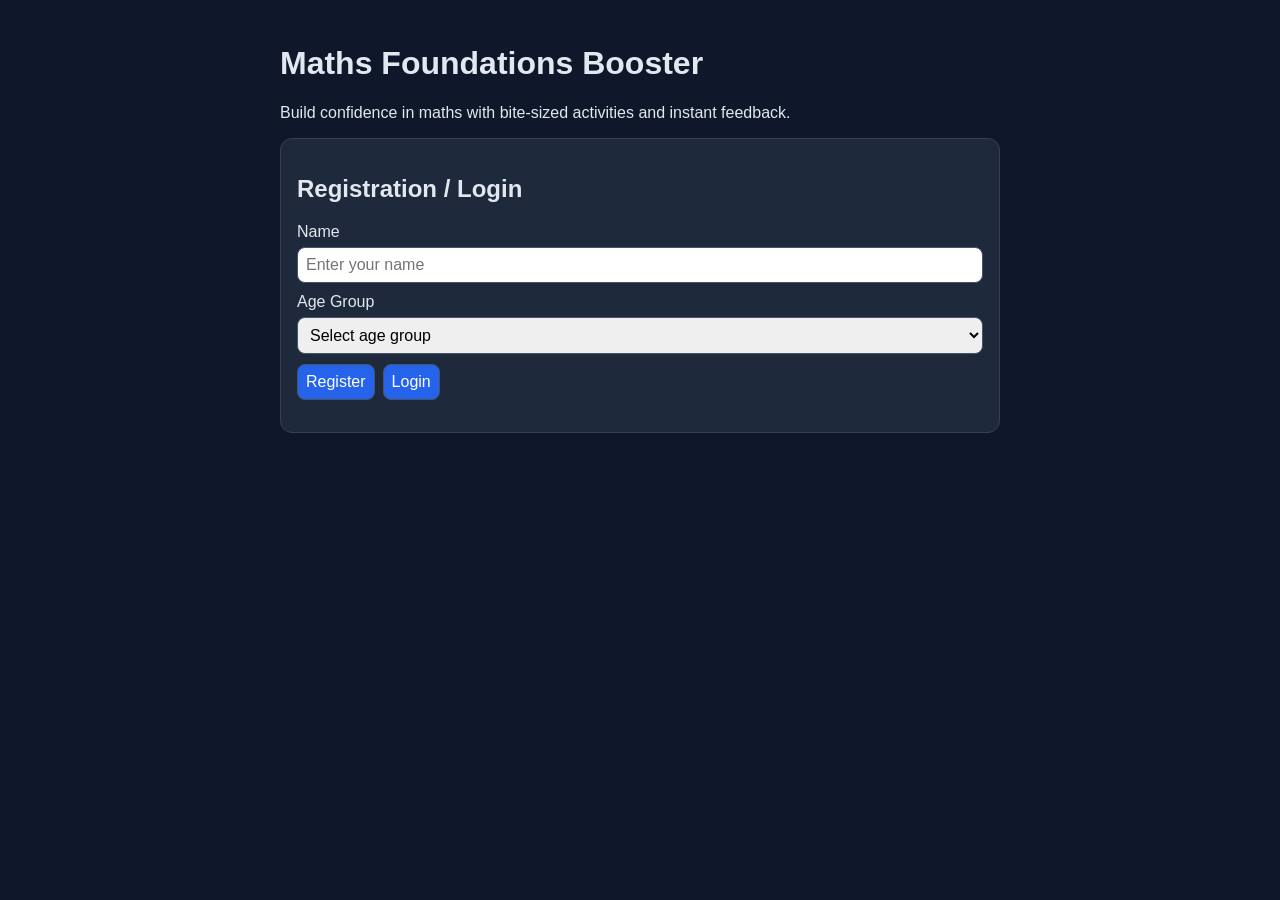
<file: maths-foundations-booster/index.html>
<!DOCTYPE html>
<html lang="en">
<head>
    <meta charset="UTF-8">
    <meta name="viewport" content="width=device-width, initial-scale=1.0">
    <title>Maths Foundations Booster</title>
    <link rel="stylesheet" href="styles.css">
</head>
<body>
    <main class="container">
        <header>
            <h1>Maths Foundations Booster</h1>
            <p>Build confidence in maths with bite-sized activities and instant feedback.</p>
        </header>

        <section id="auth-section" class="card">
            <h2>Registration / Login</h2>
            <div class="row">
                <label for="username">Name</label>
                <input id="username" type="text" maxlength="40" placeholder="Enter your name" autocomplete="off">
            </div>
            <div class="row">
                <label for="age-group">Age Group</label>
                <select id="age-group">
                    <option value="">Select age group</option>
                    <option value="5-7">5-7 years</option>
                    <option value="8-10">8-10 years</option>
                    <option value="11-13">11-13 years</option>
                </select>
            </div>
            <div class="actions">
                <button id="register-btn" type="button">Register</button>
                <button id="login-btn" type="button">Login</button>
            </div>
            <p id="auth-message" role="status" aria-live="polite"></p>
        </section>

        <section id="dashboard-section" class="card hidden" aria-live="polite">
            <h2>User Dashboard</h2>
            <p id="welcome-message"></p>
            <p id="progress-summary"></p>
        </section>

        <section id="activity-section" class="card hidden">
            <h2>Activity Selection</h2>
            <div class="row">
                <label for="activity-select">Choose an activity</label>
                <select id="activity-select"></select>
            </div>
            <button id="start-activity-btn" type="button">Start Activity</button>
        </section>

        <section id="exercise-section" class="card hidden">
            <h2 id="exercise-title">Activity</h2>
            <p id="exercise-question"></p>
            <div class="actions">
                <input id="answer-input" type="number" inputmode="numeric" aria-label="Your answer">
                <button id="submit-answer-btn" type="button">Submit</button>
            </div>
            <p id="exercise-feedback" role="status" aria-live="polite"></p>
        </section>
    </main>

    <script src="app.js"></script>
</body>
</html>
</file>
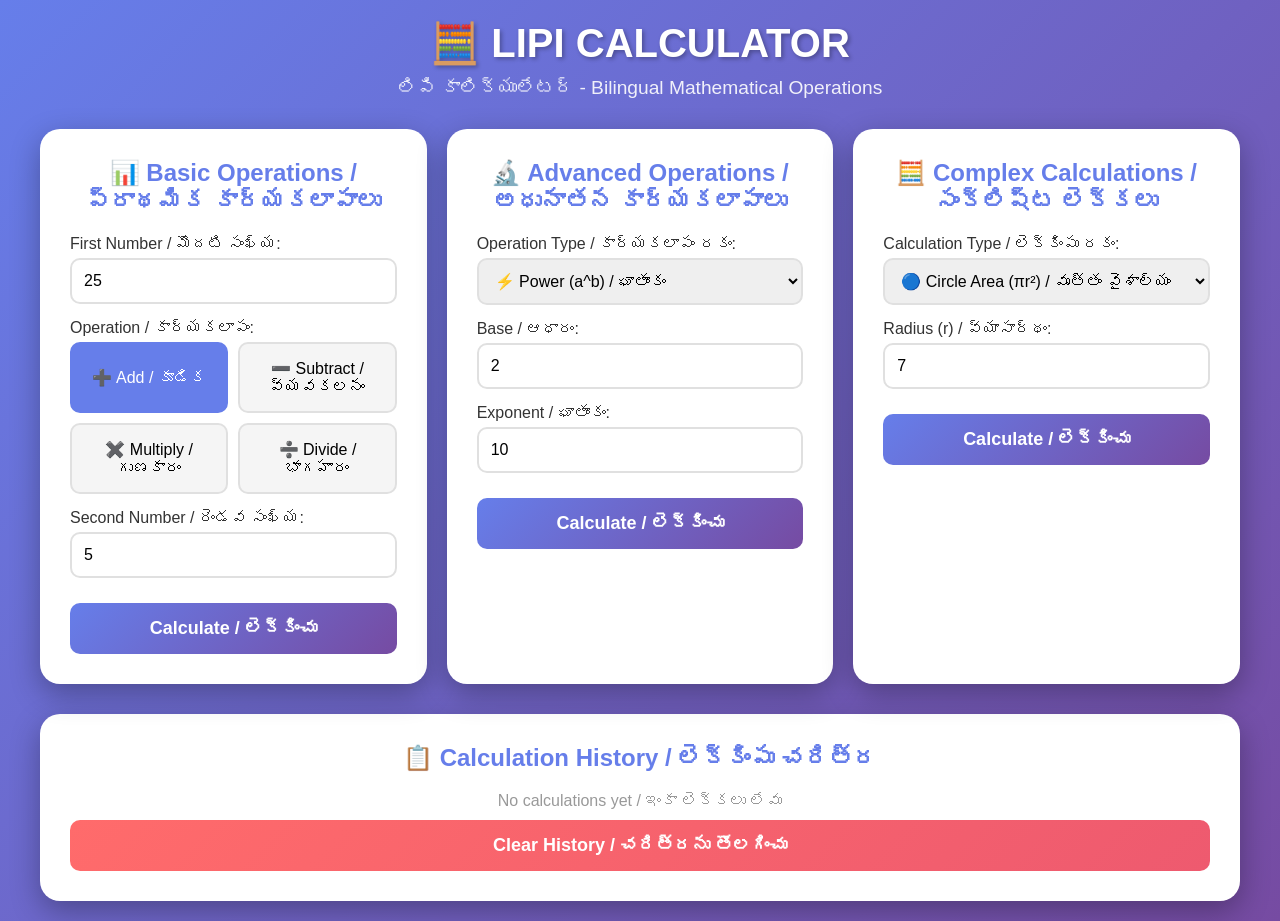
<file: examples/calculator_ui.html>
<!DOCTYPE html>
<html lang="en">
<head>
    <meta charset="UTF-8">
    <meta name="viewport" content="width=device-width, initial-scale=1.0">
    <title>Lipi Calculator - లిపి కాలిక్యులేటర్</title>
    <style>
        * {
            margin: 0;
            padding: 0;
            box-sizing: border-box;
        }

        body {
            font-family: 'Segoe UI', Tahoma, Geneva, Verdana, sans-serif;
            background: linear-gradient(135deg, #667eea 0%, #764ba2 100%);
            min-height: 100vh;
            display: flex;
            justify-content: center;
            align-items: center;
            padding: 20px;
        }

        .container {
            max-width: 1200px;
            width: 100%;
        }

        .header {
            text-align: center;
            color: white;
            margin-bottom: 30px;
        }

        .header h1 {
            font-size: 2.5em;
            margin-bottom: 10px;
            text-shadow: 2px 2px 4px rgba(0,0,0,0.3);
        }

        .header p {
            font-size: 1.2em;
            opacity: 0.9;
        }

        .calculator-grid {
            display: grid;
            grid-template-columns: repeat(auto-fit, minmax(350px, 1fr));
            gap: 20px;
            margin-bottom: 30px;
        }

        .calculator-card {
            background: white;
            border-radius: 20px;
            padding: 30px;
            box-shadow: 0 10px 30px rgba(0,0,0,0.3);
        }

        .card-title {
            font-size: 1.5em;
            color: #667eea;
            margin-bottom: 20px;
            text-align: center;
            font-weight: bold;
        }

        .input-group {
            margin-bottom: 15px;
        }

        .input-group label {
            display: block;
            margin-bottom: 5px;
            color: #333;
            font-weight: 500;
        }

        .input-group input,
        .input-group select {
            width: 100%;
            padding: 12px;
            border: 2px solid #e0e0e0;
            border-radius: 10px;
            font-size: 16px;
            transition: border-color 0.3s;
        }

        .input-group input:focus,
        .input-group select:focus {
            outline: none;
            border-color: #667eea;
        }

        .btn {
            width: 100%;
            padding: 15px;
            background: linear-gradient(135deg, #667eea 0%, #764ba2 100%);
            color: white;
            border: none;
            border-radius: 10px;
            font-size: 18px;
            font-weight: bold;
            cursor: pointer;
            transition: transform 0.2s, box-shadow 0.2s;
            margin-top: 10px;
        }

        .btn:hover {
            transform: translateY(-2px);
            box-shadow: 0 5px 15px rgba(102, 126, 234, 0.4);
        }

        .btn:active {
            transform: translateY(0);
        }

        .result {
            margin-top: 20px;
            padding: 20px;
            background: #f5f5f5;
            border-radius: 10px;
            border-left: 4px solid #667eea;
        }

        .result-label {
            font-weight: bold;
            color: #667eea;
            margin-bottom: 5px;
        }

        .result-value {
            font-size: 24px;
            color: #333;
            font-weight: bold;
        }

        .result-telugu {
            font-size: 18px;
            color: #666;
            margin-top: 5px;
        }

        .error {
            background: #ffe0e0;
            border-left-color: #ff4444;
        }

        .error .result-value {
            color: #ff4444;
        }

        .history {
            background: white;
            border-radius: 20px;
            padding: 30px;
            box-shadow: 0 10px 30px rgba(0,0,0,0.3);
        }

        .history-title {
            font-size: 1.5em;
            color: #667eea;
            margin-bottom: 20px;
            text-align: center;
            font-weight: bold;
        }

        .history-list {
            max-height: 400px;
            overflow-y: auto;
        }

        .history-item {
            padding: 15px;
            background: #f9f9f9;
            border-radius: 10px;
            margin-bottom: 10px;
            border-left: 3px solid #667eea;
        }

        .history-item:hover {
            background: #f0f0f0;
        }

        .history-expression {
            font-size: 16px;
            color: #333;
            margin-bottom: 5px;
        }

        .history-result {
            font-size: 20px;
            font-weight: bold;
            color: #667eea;
        }

        .clear-history {
            background: #ff4444;
            background: linear-gradient(135deg, #ff6b6b 0%, #ee5a6f 100%);
        }

        .operation-grid {
            display: grid;
            grid-template-columns: repeat(2, 1fr);
            gap: 10px;
            margin-bottom: 15px;
        }

        .operation-btn {
            padding: 15px;
            background: #f5f5f5;
            border: 2px solid #e0e0e0;
            border-radius: 10px;
            cursor: pointer;
            transition: all 0.3s;
            font-size: 16px;
            font-weight: 500;
        }

        .operation-btn:hover {
            background: #667eea;
            color: white;
            border-color: #667eea;
        }

        .operation-btn.active {
            background: #667eea;
            color: white;
            border-color: #667eea;
        }

        @media (max-width: 768px) {
            .header h1 {
                font-size: 2em;
            }

            .calculator-grid {
                grid-template-columns: 1fr;
            }
        }
    </style>
</head>
<body>
    <div class="container">
        <div class="header">
            <h1>🧮 LIPI CALCULATOR</h1>
            <p>లిపి కాలిక్యులేటర్ - Bilingual Mathematical Operations</p>
        </div>

        <div class="calculator-grid">
            <!-- Basic Calculator -->
            <div class="calculator-card">
                <div class="card-title">📊 Basic Operations / ప్రాథమిక కార్యకలాపాలు</div>

                <div class="input-group">
                    <label>First Number / మొదటి సంఖ్య:</label>
                    <input type="number" id="basic-num1" placeholder="Enter first number" value="25">
                </div>

                <div class="input-group">
                    <label>Operation / కార్యకలాపం:</label>
                    <div class="operation-grid">
                        <button class="operation-btn active" onclick="selectBasicOp('add')">
                            ➕ Add / కూడిక
                        </button>
                        <button class="operation-btn" onclick="selectBasicOp('subtract')">
                            ➖ Subtract / వ్యవకలనం
                        </button>
                        <button class="operation-btn" onclick="selectBasicOp('multiply')">
                            ✖️ Multiply / గుణకారం
                        </button>
                        <button class="operation-btn" onclick="selectBasicOp('divide')">
                            ➗ Divide / భాగహారం
                        </button>
                    </div>
                </div>

                <div class="input-group">
                    <label>Second Number / రెండవ సంఖ్య:</label>
                    <input type="number" id="basic-num2" placeholder="Enter second number" value="5">
                </div>

                <button class="btn" onclick="calculateBasic()">Calculate / లెక్కించు</button>

                <div id="basic-result"></div>
            </div>

            <!-- Advanced Calculator -->
            <div class="calculator-card">
                <div class="card-title">🔬 Advanced Operations / అధునాతన కార్యకలాపాలు</div>

                <div class="input-group">
                    <label>Operation Type / కార్యకలాపం రకం:</label>
                    <select id="advanced-op" onchange="updateAdvancedInputs()">
                        <option value="power">⚡ Power (a^b) / ఘాతాంకం</option>
                        <option value="modulo">📐 Modulo (a % b) / మాడ్యులో</option>
                        <option value="sqrt">√ Square Root / వర్గమూలం</option>
                    </select>
                </div>

                <div class="input-group">
                    <label id="adv-label1">Base / ఆధారం:</label>
                    <input type="number" id="advanced-num1" placeholder="Enter number" value="2">
                </div>

                <div class="input-group" id="adv-input2-group">
                    <label id="adv-label2">Exponent / ఘాతాంకం:</label>
                    <input type="number" id="advanced-num2" placeholder="Enter number" value="10">
                </div>

                <button class="btn" onclick="calculateAdvanced()">Calculate / లెక్కించు</button>

                <div id="advanced-result"></div>
            </div>

            <!-- Complex Calculator -->
            <div class="calculator-card">
                <div class="card-title">🧮 Complex Calculations / సంక్లిష్ట లెక్కలు</div>

                <div class="input-group">
                    <label>Calculation Type / లెక్కింపు రకం:</label>
                    <select id="complex-type" onchange="updateComplexInputs()">
                        <option value="circle">🔵 Circle Area (πr²) / వృత్తం వైశాల్యం</option>
                        <option value="quadratic">📈 Quadratic (ax²+bx+c) / వర్గ సమీకరణం</option>
                    </select>
                </div>

                <div id="complex-inputs">
                    <div class="input-group">
                        <label>Radius (r) / వ్యాసార్థం:</label>
                        <input type="number" id="circle-radius" placeholder="Enter radius" value="7">
                    </div>
                </div>

                <button class="btn" onclick="calculateComplex()">Calculate / లెక్కించు</button>

                <div id="complex-result"></div>
            </div>
        </div>

        <!-- History Section -->
        <div class="history">
            <div class="history-title">📋 Calculation History / లెక్కింపు చరిత్ర</div>
            <div class="history-list" id="history-list">
                <p style="text-align: center; color: #999;">No calculations yet / ఇంకా లెక్కలు లేవు</p>
            </div>
            <button class="btn clear-history" onclick="clearHistory()">Clear History / చరిత్రను తొలగించు</button>
        </div>
    </div>

    <script>
        let selectedBasicOp = 'add';
        let history = [];

        // Basic Operations
        function selectBasicOp(op) {
            selectedBasicOp = op;
            document.querySelectorAll('.operation-btn').forEach(btn => {
                btn.classList.remove('active');
            });
            event.target.classList.add('active');
        }

        function calculateBasic() {
            const num1 = parseFloat(document.getElementById('basic-num1').value);
            const num2 = parseFloat(document.getElementById('basic-num2').value);

            if (isNaN(num1) || isNaN(num2)) {
                showResult('basic-result', 'Error: Please enter valid numbers / దోషం: చెల్లుబాటు అయ్యే సంఖ్యలను నమోదు చేయండి', null, true);
                return;
            }

            let result, operation, teluguOp;

            switch(selectedBasicOp) {
                case 'add':
                    result = num1 + num2;
                    operation = `${num1} + ${num2}`;
                    teluguOp = 'కూడిక';
                    break;
                case 'subtract':
                    result = num1 - num2;
                    operation = `${num1} - ${num2}`;
                    teluguOp = 'వ్యవకలనం';
                    break;
                case 'multiply':
                    result = num1 * num2;
                    operation = `${num1} × ${num2}`;
                    teluguOp = 'గుణకారం';
                    break;
                case 'divide':
                    if (num2 === 0) {
                        showResult('basic-result', 'Error: Division by zero / దోషం: సున్నాతో భాగించలేము', null, true);
                        return;
                    }
                    result = num1 / num2;
                    operation = `${num1} ÷ ${num2}`;
                    teluguOp = 'భాగహారం';
                    break;
            }

            showResult('basic-result', operation, result);
            addToHistory(operation, result, teluguOp);
        }

        // Advanced Operations
        function updateAdvancedInputs() {
            const op = document.getElementById('advanced-op').value;
            const input2Group = document.getElementById('adv-input2-group');
            const label1 = document.getElementById('adv-label1');
            const label2 = document.getElementById('adv-label2');

            if (op === 'sqrt') {
                input2Group.style.display = 'none';
                label1.textContent = 'Number / సంఖ్య:';
                document.getElementById('advanced-num1').value = '144';
            } else {
                input2Group.style.display = 'block';
                if (op === 'power') {
                    label1.textContent = 'Base / ఆధారం:';
                    label2.textContent = 'Exponent / ఘాతాంకం:';
                    document.getElementById('advanced-num1').value = '2';
                    document.getElementById('advanced-num2').value = '10';
                } else if (op === 'modulo') {
                    label1.textContent = 'Dividend / భాజ్యం:';
                    label2.textContent = 'Divisor / భాజకం:';
                    document.getElementById('advanced-num1').value = '25';
                    document.getElementById('advanced-num2').value = '5';
                }
            }
        }

        function calculateAdvanced() {
            const op = document.getElementById('advanced-op').value;
            const num1 = parseFloat(document.getElementById('advanced-num1').value);

            if (isNaN(num1)) {
                showResult('advanced-result', 'Error: Please enter valid number / దోషం: చెల్లుబాటు అయ్యే సంఖ్యను నమోదు చేయండి', null, true);
                return;
            }

            let result, operation, teluguOp;

            if (op === 'sqrt') {
                if (num1 < 0) {
                    showResult('advanced-result', 'Error: Cannot calculate square root of negative number / దోషం: ప్రతికూల సంఖ్య యొక్క వర్గమూలం లెక్కించలేము', null, true);
                    return;
                }
                result = Math.sqrt(num1);
                operation = `√${num1}`;
                teluguOp = 'వర్గమూలం';
            } else {
                const num2 = parseFloat(document.getElementById('advanced-num2').value);

                if (isNaN(num2)) {
                    showResult('advanced-result', 'Error: Please enter valid second number / దోషం: చెల్లుబాటు అయ్యే రెండవ సంఖ్యను నమోదు చేయండి', null, true);
                    return;
                }

                if (op === 'power') {
                    result = Math.pow(num1, num2);
                    operation = `${num1}^${num2}`;
                    teluguOp = 'ఘాతాంకం';
                } else if (op === 'modulo') {
                    if (num2 === 0) {
                        showResult('advanced-result', 'Error: Modulo by zero / దోషం: సున్నాతో మాడ్యులో చేయలేము', null, true);
                        return;
                    }
                    result = num1 % num2;
                    operation = `${num1} % ${num2}`;
                    teluguOp = 'మాడ్యులో';
                }
            }

            showResult('advanced-result', operation, result);
            addToHistory(operation, result, teluguOp);
        }

        // Complex Calculations
        function updateComplexInputs() {
            const type = document.getElementById('complex-type').value;
            const inputsDiv = document.getElementById('complex-inputs');

            if (type === 'circle') {
                inputsDiv.innerHTML = `
                    <div class="input-group">
                        <label>Radius (r) / వ్యాసార్థం:</label>
                        <input type="number" id="circle-radius" placeholder="Enter radius" value="7">
                    </div>
                `;
            } else if (type === 'quadratic') {
                inputsDiv.innerHTML = `
                    <div class="input-group">
                        <label>Coefficient a:</label>
                        <input type="number" id="quad-a" placeholder="Enter a" value="2">
                    </div>
                    <div class="input-group">
                        <label>Coefficient b:</label>
                        <input type="number" id="quad-b" placeholder="Enter b" value="5">
                    </div>
                    <div class="input-group">
                        <label>Coefficient c:</label>
                        <input type="number" id="quad-c" placeholder="Enter c" value="3">
                    </div>
                    <div class="input-group">
                        <label>Value of x:</label>
                        <input type="number" id="quad-x" placeholder="Enter x" value="4">
                    </div>
                `;
            }
        }

        function calculateComplex() {
            const type = document.getElementById('complex-type').value;
            let result, operation, teluguOp;

            if (type === 'circle') {
                const radius = parseFloat(document.getElementById('circle-radius').value);

                if (isNaN(radius) || radius < 0) {
                    showResult('complex-result', 'Error: Please enter valid radius / దోషం: చెల్లుబాటు అయ్యే వ్యాసార్థం నమోదు చేయండి', null, true);
                    return;
                }

                const pi = 3.14159;
                result = pi * radius * radius;
                operation = `πr² (r=${radius})`;
                teluguOp = 'వృత్తం వైశాల్యం';
            } else if (type === 'quadratic') {
                const a = parseFloat(document.getElementById('quad-a').value);
                const b = parseFloat(document.getElementById('quad-b').value);
                const c = parseFloat(document.getElementById('quad-c').value);
                const x = parseFloat(document.getElementById('quad-x').value);

                if (isNaN(a) || isNaN(b) || isNaN(c) || isNaN(x)) {
                    showResult('complex-result', 'Error: Please enter valid coefficients / దోషం: చెల్లుబాటు అయ్యే గుణకాలను నమోదు చేయండి', null, true);
                    return;
                }

                result = a * x * x + b * x + c;
                operation = `${a}x² + ${b}x + ${c} (x=${x})`;
                teluguOp = 'వర్గ సమీకరణం';
            }

            showResult('complex-result', operation, result);
            addToHistory(operation, result, teluguOp);
        }

        // Utility Functions
        function showResult(elementId, expression, result, isError = false) {
            const resultDiv = document.getElementById(elementId);

            if (isError) {
                resultDiv.innerHTML = `
                    <div class="result error">
                        <div class="result-value">${expression}</div>
                    </div>
                `;
            } else {
                resultDiv.innerHTML = `
                    <div class="result">
                        <div class="result-label">Result / ఫలితం:</div>
                        <div class="result-value">${expression} = ${result}</div>
                    </div>
                `;
            }
        }

        function addToHistory(expression, result, teluguOp) {
            const timestamp = new Date().toLocaleTimeString();
            history.unshift({
                expression,
                result,
                teluguOp,
                timestamp
            });

            updateHistoryDisplay();
        }

        function updateHistoryDisplay() {
            const historyList = document.getElementById('history-list');

            if (history.length === 0) {
                historyList.innerHTML = '<p style="text-align: center; color: #999;">No calculations yet / ఇంకా లెక్కలు లేవు</p>';
                return;
            }

            historyList.innerHTML = history.map((item, index) => `
                <div class="history-item">
                    <div class="history-expression">${item.expression} [${item.teluguOp}] - ${item.timestamp}</div>
                    <div class="history-result">= ${item.result}</div>
                </div>
            `).join('');
        }

        function clearHistory() {
            if (confirm('Are you sure you want to clear history? / చరిత్రను తొలగించాలనుకుంటున్నారా?')) {
                history = [];
                updateHistoryDisplay();
            }
        }

        // Initialize
        updateAdvancedInputs();
    </script>
</body>
</html>
</file>
<file: maths-foundations-booster/styles.css>
:root {
    font-family: Arial, sans-serif;
}

body {
    margin: 0;
    background: #0f172a;
    color: #e2e8f0;
}

.container {
    max-width: 720px;
    margin: 0 auto;
    padding: 24px;
}

.card {
    background: #1e293b;
    border-radius: 12px;
    padding: 16px;
    margin-bottom: 16px;
    border: 1px solid #334155;
}

.row {
    display: flex;
    flex-direction: column;
    gap: 6px;
    margin-bottom: 10px;
}

.actions {
    display: flex;
    gap: 8px;
    align-items: center;
}

input,
select,
button {
    font: inherit;
    padding: 8px;
    border-radius: 8px;
    border: 1px solid #475569;
}

button {
    background: #2563eb;
    color: #fff;
    cursor: pointer;
}

button:hover {
    background: #1d4ed8;
}

.hidden {
    display: none;
}

#exercise-feedback {
    min-height: 1.3em;
    margin-top: 8px;
}
</file>
